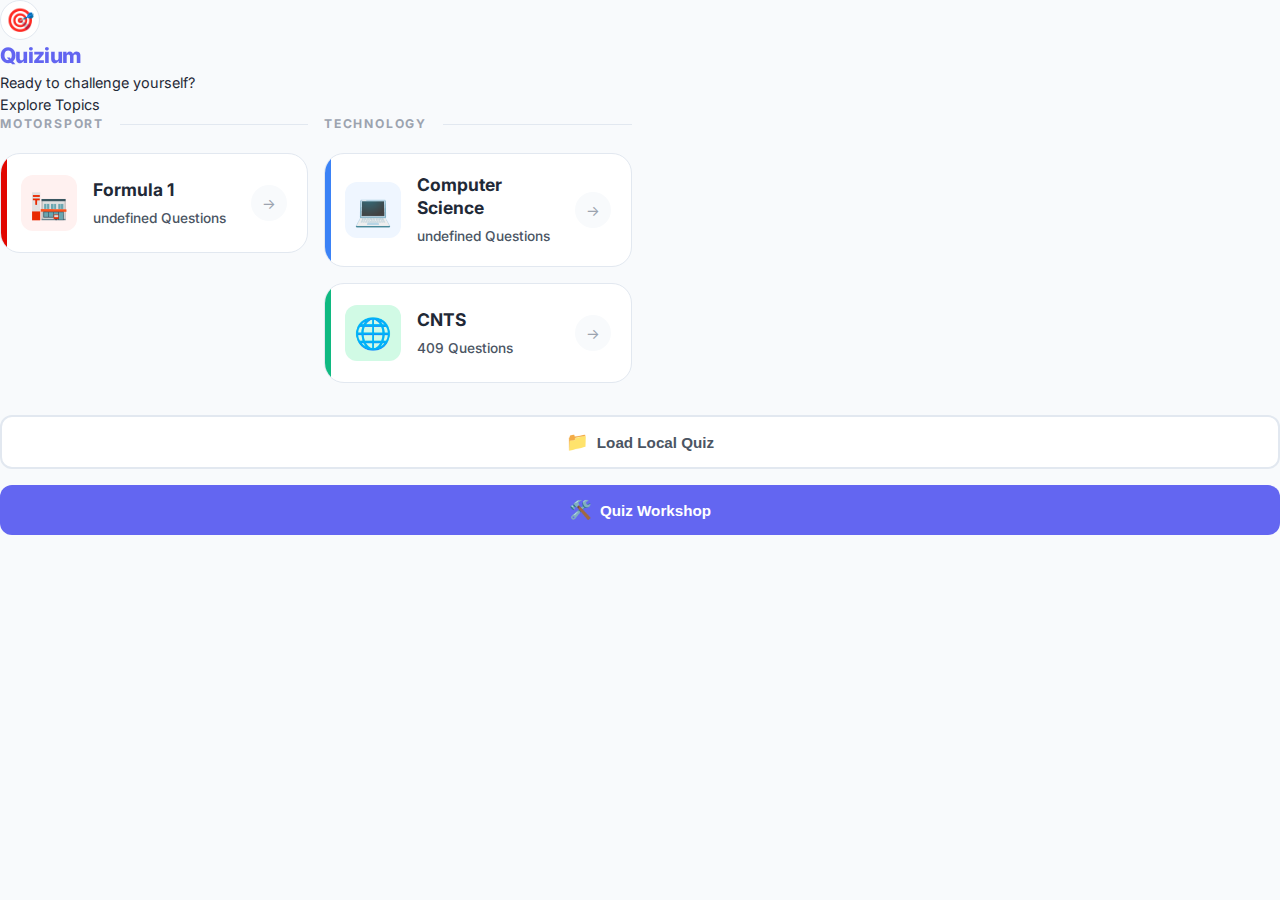
<file: index.html>
<!DOCTYPE html>
<html lang="en">

<head>
    <meta charset="UTF-8">
    <meta name="viewport" content="width=device-width, initial-scale=1.0, maximum-scale=1.0, user-scalable=no">
    <title>Quizium</title>
    <link rel="stylesheet" href="assets/css/main.css">
    <script>var quizApp = null;</script>
    <script src="assets/workshop.js" defer></script>
    <script src="assets/app.js" defer></script>
    <link rel="icon"
        href="data:image/svg+xml,<svg xmlns=%22http://www.w3.org/2000/svg%22 viewBox=%220 0 100 100%22><text y=%22.9em%22 font-size=%2290%22>🎯</text></svg>">
    <link href="https://fonts.googleapis.com/css2?family=Inter:wght@400;500;600;700;800&display=swap" rel="stylesheet">
</head>

<body>

    <div class="bg-gradient"></div>

    <div class="main-content">

        <div id="homeScreen" class="screen-container">
            <header class="home-header">
                <div class="logo-circle">🎯</div>
                <h1 class="app-name">Quizium</h1>
                <p class="app-tagline">Ready to challenge yourself?</p>
            </header>

            <div class="content-wrapper">
                <div class="section-header">
                    <span class="section-title">Explore Topics</span>
                    <span class="section-line"></span>
                </div>
                <div class="subjects-grid" id="subjectContainer"></div>

                <div style="margin-top: 32px;">
                    <button class="btn btn-secondary full-width"
                        onclick="quizApp.handlePersistentUpload()">
                        <span style="font-size: 1.2rem; margin-right: 8px;">📁</span> Load Local Quiz
                    </button>
                    <input type="file" id="local-file-input" accept=".json" class="hidden"
                        onchange="handleLocalQuizUpload(event)" style="display: none;">
                </div>

                <div style="margin-top: 16px;">
                    <button class="btn btn-primary full-width" onclick="openWorkshop()">
                        <span style="font-size: 1.2rem; margin-right: 8px;">🛠️</span> Quiz Workshop
                    </button>
                </div>

            </div>
        </div>

        <div id="questionCountScreen" class="screen-container hidden">
            <div class="nav-header">
                <button class="btn btn-icon-back" onclick="goHome()" aria-label="Go Back">
                    <svg width="24" height="24" viewBox="0 0 24 24" fill="none" stroke="currentColor" stroke-width="2.5"
                        stroke-linecap="round" stroke-linejoin="round">
                        <path d="M19 12H5"></path>
                        <path d="M12 19l-7-7 7-7"></path>
                    </svg>
                </button>
                <h1 class="page-title" id="selectedSubjectTitle">Subject</h1>
            </div>

            <div class="options-block">
                <p class="page-description" style="margin-bottom: 24px;">Customize your session.</p>

                <div class="setup-grid">
                    <!-- Question Count Section -->
                    <div class="slider-wrapper">
                        <div class="label-questions">Number of Questions</div>
                        <div class="count-display-group">
                            <div class="slider-value-display">
                                <input type="number" id="sliderValue" class="slider-value-input" value="10" min="1">
                            </div>
                            <div class="time-estimate-pill" id="timeEstimate">⏱️ ~3 min</div>
                        </div>

                        <div class="preset-buttons">
                            <button class="preset-btn" onclick="setSliderValue(10)">Short</button>
                            <button class="preset-btn" onclick="setSliderValue(50)">Normal</button>
                            <button class="preset-btn" onclick="setSliderValue('max')">Max</button>
                        </div>

                        <div class="range-container">
                            <input type="range" min="1" max="50" value="10" class="slider" id="questionSlider">
                            <div class="slider-labels">
                                <span>1</span>
                                <span id="maxQuestionsLabel">All</span>
                            </div>
                        </div>

                        <div class="toggle-wrapper">
                            <span class="toggle-label">Shuffle Questions</span>
                            <label class="toggle-switch">
                                <input type="checkbox" id="shuffleToggle" checked
                                    onchange="toggleShuffle(this.checked)">
                                <span class="toggle-slider"></span>
                            </label>
                        </div>
                    </div>

                    <!-- Time Mode Section -->
                    <div class="slider-wrapper">
                        <div class="label-questions" style="margin-bottom: 16px;">Time Mode</div>
                        <div class="preset-buttons vertical-options">
                            <button class="preset-btn active" id="btnTimeNone"
                                onclick="selectTimeMode('none')">None</button>
                            <button class="preset-btn" id="btnTimeStopwatch"
                                onclick="selectTimeMode('stopwatch')">Stopwatch</button>
                            <button class="preset-btn" id="btnTimeTimer"
                                onclick="selectTimeMode('timer')">Timer</button>
                        </div>

                        <div id="timerInputContainer" class="range-container slider-dimmed" style="margin-top: 20px;">
                            <div class="count-display-group" style="padding-bottom: 12px;">
                                <input type="number" id="timerValueDisplay" class="slider-value-input" value="10"
                                    min="1" max="60">
                            </div>
                            <input type="range" min="1" max="60" value="10" class="slider" id="timerSlider">
                            <div class="slider-labels">
                                <span>1m</span>
                                <span>60m</span>
                            </div>
                        </div>
                    </div>

                    <!-- Correction Mode Section -->
                    <div class="slider-wrapper">
                        <div class="label-questions" style="margin-bottom: 16px;">Correction</div>
                        <div class="preset-buttons vertical-options">
                            <button class="preset-btn active" id="btnCorrectionInstant"
                                onclick="selectCorrectionMode('instant')">Instant</button>
                            <button class="preset-btn" id="btnCorrectionFinal"
                                onclick="selectCorrectionMode('final')">Final</button>
                        </div>
                        <div
                            style="margin-top: 16px; font-size: 0.85rem; color: var(--text-tertiary); text-align: center; line-height: 1.4;">
                            <span id="correctionModeDesc">Instant feedback after each answer.</span>
                        </div>
                    </div>
                </div>

                <div class="primary-actions-grid" style="margin-top: 24px;">
                    <button class="btn btn-primary" onclick="startQuizFromSlider()">Start Quiz</button>
                    <button class="btn btn-secondary" onclick="quizApp.editWorkshop()">
                        <span style="font-size: 1.1rem; margin-right: 8px;">✏️</span> Edit Questions
                    </button>
                </div>
            </div>
        </div>

        <div id="quizScreen" class="screen-container hidden">
            <div class="quiz-header">
                <div class="quiz-header-top">
                    <div class="quiz-header-left">
                        <button class="btn btn-close" id="btnQuizClose" onclick="attemptCloseQuiz()"
                            aria-label="Exit Quiz">✕</button>
                        <button class="btn btn-close hidden" id="btnReviewBack" onclick="exitReview()"
                            aria-label="Back to Results"
                            style="font-size: 1rem; width: auto; padding: 0 8px; border-radius: 20px;">← Back</button>
                        <span class="quiz-subject-badge" id="quizSubjectTitle">Subject</span>
                    </div>

                    <div class="quiz-timer-display" id="timeDisplay"></div>

                    <div class="quiz-stats">
                        <div class="stat-pill correct"><span class="icon">✓</span> <span id="correctCount">0</span>
                        </div>
                        <div class="stat-pill wrong"><span class="icon">✗</span> <span id="wrongCount">0</span></div>
                    </div>
                </div>
                <div class="progress-track">
                    <div class="progress-fill" id="progressBar" style="width: 0%"></div>
                </div>
            </div>

            <div class="quiz-scroll-area">
                <div class="question-card">
                    <div class="question-meta">
                        <span class="q-number">Question <span id="currentQuestion">1</span>/<span
                                id="totalQuestions">10</span></span>
                        <div style="display: flex; gap: 12px; align-items: center;">
                            <button id="btnFlagQuestion" class="btn-flag hidden" aria-label="Flag Question"
                                onclick="toggleFlag()">
                                <svg width="20" height="20" viewBox="0 0 24 24" fill="none" stroke="currentColor"
                                    stroke-width="2" stroke-linecap="round" stroke-linejoin="round">
                                    <path d="M4 15s1-1 4-1 5 2 8 2 4-1 4-1V3s-1 1-4 1-5-2-8-2-4 1-4 1z"></path>
                                    <line x1="4" y1="22" x2="4" y2="15"></line>
                                </svg>
                            </button>
                            <span class="q-id" id="questionIdDisplay"></span>
                        </div>
                    </div>

                    <h2 class="question-text" id="questionText">Loading...</h2>

                    <div class="answer-options" id="optionsContainer"></div>
                    <div id="explanationCallout" class="callout hidden"></div>
                </div>
            </div>

            <footer class="quiz-footer">
                <div class="navigator-container">
                    <div class="navigator-scroll" id="questionNavigator"></div>
                </div>
                <div class="quiz-navigation">
                    <button id="prevBtn" class="nav-btn btn-secondary" onclick="previousQuestion()">Previous</button>
                    <button id="nextBtn" class="nav-btn btn-primary" onclick="nextQuestion()">Next</button>
                </div>
            </footer>
        </div>

        <div id="resultsScreen" class="screen-container hidden">
            <div class="results-content">
                <div class="score-hero">
                    <div class="score-ring-container">
                        <svg class="score-ring" width="160" height="160" viewBox="0 0 160 160">
                            <circle class="ring-bg" cx="80" cy="80" r="70"></circle>
                            <circle class="ring-progress" id="scoreRing" cx="80" cy="80" r="70" stroke-linecap="round"
                                transform="rotate(-90 80 80)"></circle>
                        </svg>
                        <div class="score-text-center">
                            <span class="score-big" id="scorePercentage">0%</span>
                            <span class="score-label">Score</span>
                        </div>
                    </div>
                    <h2 class="result-title" id="resultTitle">Great Job!</h2>
                    <p class="result-subtitle" id="resultMessage">You have mastered this subject.</p>
                    <div class="time-result-badge hidden" id="timeResultBadge">
                        ⏱️ <span id="timeResult">00:00</span>
                    </div>
                </div>

                <div class="stats-row">
                    <div class="stat-box correct">
                        <span class="stat-val" id="correctResult">0</span><span class="stat-lbl">Correct</span>
                    </div>
                    <div class="stat-box wrong">
                        <span class="stat-val" id="wrongResult">0</span><span class="stat-lbl">Wrong</span>
                    </div>
                    <div class="stat-box skipped">
                        <span class="stat-val" id="skippedResult">0</span><span class="stat-lbl">Skipped</span>
                    </div>
                    <div class="stat-box total">
                        <span class="stat-val" id="totalQuestionsResult">0</span><span class="stat-lbl">Total</span>
                    </div>
                </div>

                <div class="results-actions">
                    <div class="primary-actions-grid">
                        <div class="review-buttons-row">
                            <button class="btn btn-secondary" id="btnReviewAnswers" onclick="startReview()">Review
                                All</button>
                            <button class="btn btn-secondary btn-soft-red" id="btnReviewWrong"
                                onclick="startReview('wrong')">Review Wrong</button>
                        </div>
                        <button class="btn btn-primary full-width" onclick="restartQuiz()">Try Again</button>
                    </div>
                    <button class="btn btn-ghost full-width btn-home-bottom" onclick="goHome()">Back to Home</button>
                </div>
            </div>
        </div>



        <div id="confirmationModal" class="modal-overlay hidden">
            <div class="modal-content">
                <h3 class="modal-title">Finish Quiz?</h3>
                <p class="modal-text">Are you sure you want to finish the quiz? You can't change your answers after
                    submitting.</p>
                <div class="modal-actions">
                    <button class="btn btn-secondary" onclick="hideFinishConfirmation()">Cancel</button>
                    <button class="btn btn-primary" onclick="confirmFinish()">Confirm</button>
                </div>
            </div>
        </div>

        <!-- Quiz Workshop Screen -->
        <div id="workshopScreen" class="screen-container hidden"
            style="max-height: 100vh; overflow: hidden; display: flex; flex-direction: column;">
            <div class="nav-header" style="flex-shrink: 0; justify-content: flex-start; gap: 16px;">
                <button class="btn btn-icon-back" onclick="attemptCloseWorkshop()" aria-label="Go Back">
                    <svg width="24" height="24" viewBox="0 0 24 24" fill="none" stroke="currentColor" stroke-width="2.5"
                        stroke-linecap="round" stroke-linejoin="round">
                        <path d="M19 12H5"></path>
                        <path d="M12 19l-7-7 7-7"></path>
                    </svg>
                </button>
                <h1 class="page-title" style="margin: 0;">Quiz Workshop</h1>
            </div>

            <!-- Mobile Tabs -->
            <div class="workshop-tabs mobile-only">
                <button class="workshop-tab active" onclick="WorkshopManager.switchTab('editor')">Editor</button>
                <button class="workshop-tab" onclick="WorkshopManager.switchTab('preview')">Preview</button>
            </div>

            <div class="workshop-layout" style="flex: 1; display: flex; overflow: hidden;">
                <!-- Editor Panel -->
                <div id="workshop-panel-editor" class="workshop-panel active">
                    <div class="workshop-toolbar" style="min-height: 70px;">
                        <div class="toolbar-group">
                            <span class="tool-label"
                                style="font-size: 0.85rem; font-weight: 600; color: var(--text-secondary);">Start
                                ID</span>
                            <input type="number" id="workshopStartId" class="workshop-input-sm" placeholder="ID"
                                value="1" min="0">
                        </div>
                        <div class="toolbar-group actions-group">
                            <button class="btn-tool btn-tool-outline" onclick="WorkshopManager.clear()"
                                title="Clear Input">
                                <span class="tool-icon">🗑️</span><span class="tool-label">Clear</span>
                            </button>
                        </div>
                    </div>

                    <div class="ide-editor-container">
                        <div class="ide-body" style="height: 100%;">
                            <div class="ide-gutter" id="workshop-editor-gutter"></div>
                            <div class="ide-textarea-wrap">
                                <div class="hint-overlay" id="workshop-hint-overlay" aria-hidden="true"></div>
                                <textarea class="ide-textarea" id="workshop-editor-input"
                                    placeholder="Question Text&#10;Option A&#10;Option B&#10;Option C&#10;0&#10;Explanation (Optional)&#10;&#10;Question Text&#10;b&#10;0&#10;Explanation (Optional)"
                                    spellcheck="false" autocomplete="off" autocorrect="off"
                                    autocapitalize="off"></textarea>
                            </div>
                        </div>
                        <div id="workshop-status" class="workshop-status hidden"></div>
                    </div>
                </div>

                <!-- Preview Panel -->
                <div id="workshop-panel-preview" class="workshop-panel">
                    <div class="workshop-toolbar justify-end" style="min-height: 70px;">
                        <div class="toggle-wrapper" style="margin-right: auto; margin-bottom: 0;">
                            <span class="toggle-label" style="font-size: 0.85rem; margin-right: 8px;">JSON View</span>
                            <label class="toggle-switch" style="transform: scale(0.85);">
                                <input type="checkbox" id="workshop-view-toggle"
                                    onchange="WorkshopManager.toggleViewMode(this.checked)">
                                <span class="toggle-slider"></span>
                            </label>
                        </div>
                        <div class="toolbar-group actions-group">
                            <button class="btn-tool" onclick="WorkshopManager.saveJSON()" title="Save Changes"
                                id="workshop-save-btn" disabled>
                                <span class="tool-icon">💾</span><span class="tool-label">Save</span>
                            </button>
                            <button class="btn-tool btn-tool-outline" onclick="WorkshopManager.playQuiz()" title="Play This Quiz"
                                id="workshop-play-btn" disabled>
                                <span class="tool-icon">▶️</span><span class="tool-label">Play</span>
                            </button>
                            <button class="btn-tool btn-tool-outline" onclick="WorkshopManager.copyJSON()"
                                title="Copy JSON" id="workshop-copy-btn" disabled>
                                <span class="tool-icon">📋</span><span class="tool-label">Copy</span>
                            </button>
                            <button class="btn-tool btn-tool-outline" onclick="WorkshopManager.downloadJSON()"
                                title="Download JSON" id="workshop-dl-btn" disabled>
                                <span class="tool-icon">💾</span><span class="tool-label">Download</span>
                            </button>
                        </div>
                    </div>

                    <div class="workshop-preview-container">
                        <div class="preview-scroll-area" id="workshop-preview-scroll">
                            <div class="preview-placeholder" id="workshop-preview-placeholder">
                                <span class="placeholder-icon">👀</span>
                                <p>Generated preview will appear here</p>
                            </div>
                            <div id="workshop-preview-content" class="hidden" style="padding: 20px;">
                                <!-- Cards injected via JS -->
                            </div>
                            <div id="workshop-json-container" class="hidden ide-body"
                                style="border-radius: 8px; background: #fafafa; overflow: hidden; height: 100%;">
                                <div class="ide-gutter" id="workshop-json-gutter" style="overflow-y: hidden;"></div>
                                <textarea id="workshop-json-input"
                                    style="flex: 1; font-family: var(--font-mono); font-size: 0.95rem; line-height: 1.6rem; padding: 12px; white-space: pre; color: var(--text); overflow-y: auto; background: transparent; border: none; outline: none; resize: none;"
                                    spellcheck="false" autocomplete="off" autocorrect="off"
                                    autocapitalize="off"></textarea>
                            </div>
                        </div>
                        <div id="workshop-status-preview" class="workshop-status hidden"></div>
                    </div>
                </div>
            </div>
        </div>

    </div>
</body>

</html>
</file>
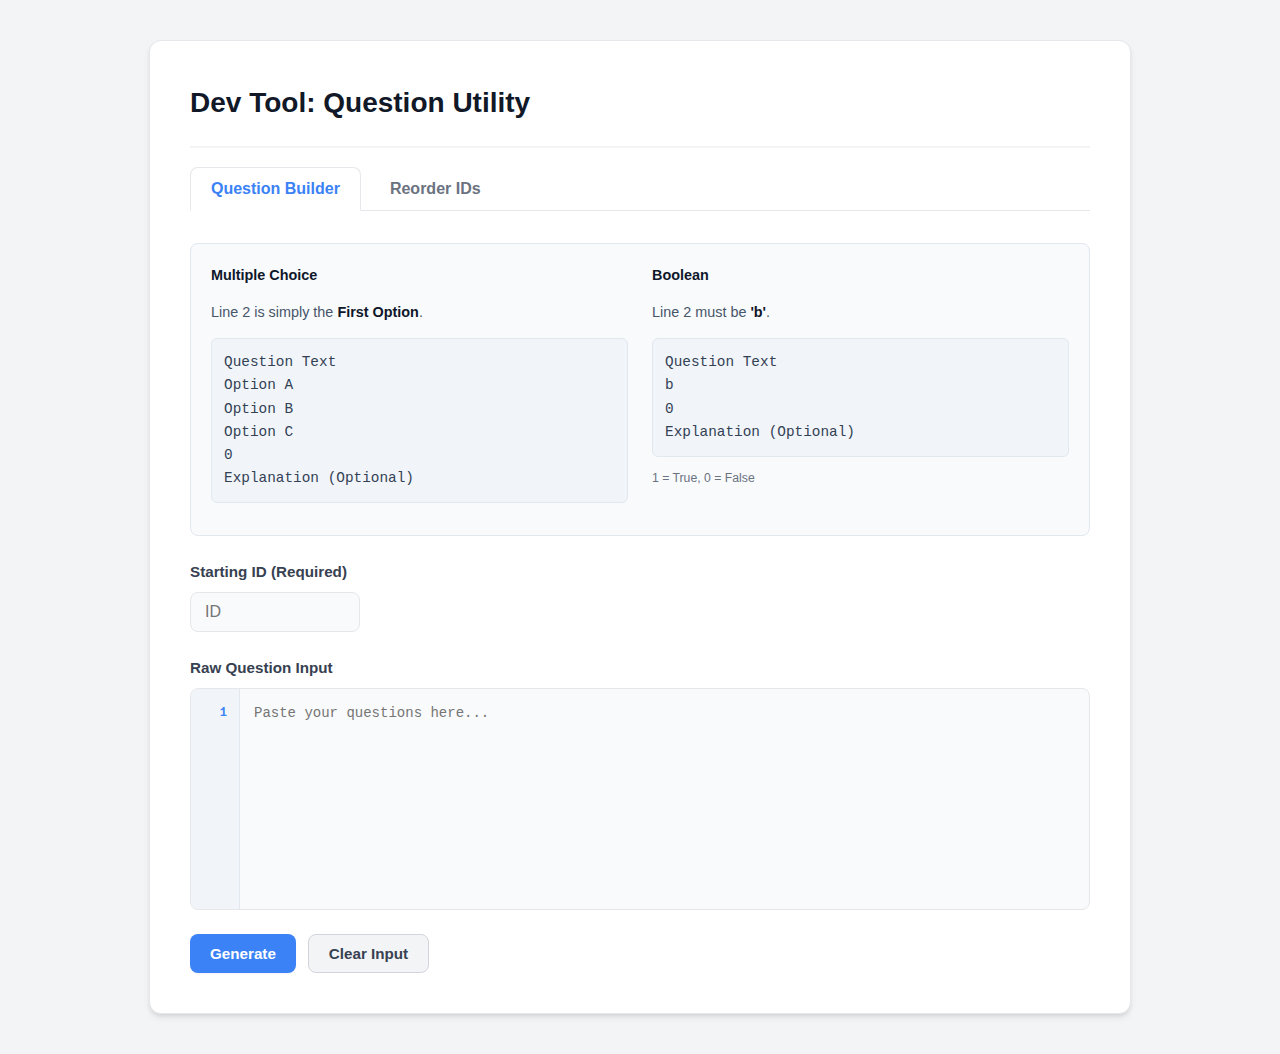
<file: dev/question-builder.html>
<!DOCTYPE html>
<html lang="en">

<head>
    <meta charset="UTF-8">
    <meta name="viewport" content="width=device-width, initial-scale=1.0">
    <title>Dev Tool: Question Utility</title>
    <style>
        :root {
            --bg: #f3f4f6;
            --surface: #ffffff;
            --border: #e5e7eb;
            --text: #1f2937;
            --text-sec: #6b7280;
            --primary: #3b82f6;
            --primary-hover: #2563eb;
            --danger: #ef4444;
            --danger-bg: #fef2f2;
            --danger-border: #fca5a5;
            --success: #10b981;
            --success-bg: #ecfdf5;
            --success-border: #6ee7b7;
            --focus-ring: rgba(59, 130, 246, 0.3);
            --font-mono: ui-monospace, SFMono-Regular, Menlo, Monaco, Consolas, monospace;
            --font-sans: -apple-system, BlinkMacSystemFont, "Segoe UI", Roboto, Helvetica, Arial, sans-serif;
            --shadow-sm: 0 1px 2px 0 rgba(0, 0, 0, 0.05);
            --shadow-md: 0 4px 6px -1px rgba(0, 0, 0, 0.1), 0 2px 4px -1px rgba(0, 0, 0, 0.06);
        }

        body {
            font-family: var(--font-sans);
            background: var(--bg);
            color: var(--text);
            margin: 0;
            padding: 40px 20px;
            line-height: 1.6;
        }

        .container {
            max-width: 900px;
            margin: 0 auto;
            background: var(--surface);
            padding: 40px;
            border-radius: 12px;
            box-shadow: var(--shadow-md);
            border: 1px solid var(--border);
        }

        h1 {
            margin-top: 0;
            font-size: 1.75rem;
            color: #111827;
            border-bottom: 2px solid var(--bg);
            padding-bottom: 20px;
            font-weight: 700;
        }

        h2,
        h3 {
            color: #111827;
            font-weight: 600;
        }

        .form-group {
            margin-bottom: 24px;
        }

        label {
            display: block;
            font-weight: 600;
            margin-bottom: 8px;
            color: #374151;
            font-size: 0.95rem;
        }

        input[type="number"] {
            border: 1px solid var(--border);
            border-radius: 8px;
            font-family: inherit;
            transition: border-color 0.2s, box-shadow 0.2s;
            background: #f9fafb;
            color: var(--text);
            padding: 10px 14px;
            font-size: 1rem;
            width: 140px;
        }

        input[type="number"]:focus {
            outline: none;
            border-color: var(--primary);
            box-shadow: 0 0 0 3px var(--focus-ring);
            background: var(--surface);
        }

        button {
            background: var(--primary);
            color: white;
            border: none;
            padding: 10px 20px;
            border-radius: 8px;
            font-size: 0.95rem;
            font-weight: 600;
            cursor: pointer;
            transition: all 0.2s;
            box-shadow: var(--shadow-sm);
            display: inline-flex;
            align-items: center;
            justify-content: center;
        }

        button:hover {
            background: var(--primary-hover);
            transform: translateY(-1px);
        }

        button:active {
            transform: translateY(0);
        }

        .btn-secondary {
            background: #f3f4f6;
            color: #374151;
            border: 1px solid #d1d5db;
            box-shadow: none;
        }

        .btn-secondary:hover {
            background: #e5e7eb;
            color: #111827;
        }

        .status {
            margin-top: 24px;
            padding: 16px;
            border-radius: 8px;
            display: none;
            white-space: pre-wrap;
            font-weight: 500;
            font-size: 0.95rem;
            border-left: 4px solid transparent;
        }

        .status.error {
            background: var(--danger-bg);
            color: #991b1b;
            border-color: var(--danger-border);
            border-left-color: var(--danger);
        }

        .status.success {
            background: var(--success-bg);
            color: #065f46;
            border-color: var(--success-border);
            border-left-color: var(--success);
        }

        .legend {
            background: #f8fafc;
            border: 1px solid #e2e8f0;
            border-radius: 8px;
            padding: 20px;
            margin-bottom: 24px;
            font-size: 0.9rem;
            color: #475569;
        }

        .legend strong {
            color: #0f172a;
        }

        .legend code {
            display: block;
            background: #f1f5f9;
            padding: 12px;
            border-radius: 6px;
            font-family: var(--font-mono);
            margin: 12px 0;
            white-space: pre;
            color: #334155;
            border: 1px solid #e2e8f0;
        }

        .grid {
            display: grid;
            grid-template-columns: 1fr 1fr;
            gap: 24px;
        }

        @media (max-width: 600px) {
            .grid {
                grid-template-columns: 1fr;
            }
        }

        .actions {
            display: flex;
            gap: 12px;
            margin-top: 20px;
        }

        .tabs {
            display: flex;
            margin-bottom: 32px;
            border-bottom: 1px solid var(--border);
            gap: 8px;
        }

        .tab-btn {
            padding: 12px 20px;
            background: transparent;
            border: none;
            font-size: 1rem;
            color: var(--text-sec);
            cursor: pointer;
            margin-bottom: -1px;
            font-weight: 600;
            border-radius: 8px 8px 0 0;
            box-shadow: none;
            transition: all 0.2s;
            border: 1px solid transparent;
            border-bottom: none;
        }

        .tab-btn:hover {
            transform: translateY(0);
        }

        .tab-btn.active {
            color: var(--primary);
            background: var(--surface);
            border: 1px solid var(--border);
            border-bottom: 1px solid var(--surface);
        }

        .tab-btn:hover:not(.active) {
            color: var(--text);
            background: #f9fafb;
            border: 1px solid transparent;
            border-bottom: none;
        }

        .tab-content {
            display: none;
            animation: fadeIn 0.3s ease;
        }

        .tab-content.active {
            display: block;
        }

        @keyframes fadeIn {
            from {
                opacity: 0;
                transform: translateY(4px);
            }

            to {
                opacity: 1;
                transform: translateY(0);
            }
        }

        .preview-section {
            display: none;
            margin-top: 32px;
            border-top: 1px solid var(--border);
            padding-top: 24px;
            animation: fadeIn 0.4s ease;
        }

        .preview-section h3 {
            margin-top: 0;
            font-size: 1.15rem;
            color: #111827;
            margin-bottom: 16px;
        }

        button.btn-success {
            background: var(--success) !important;
            color: white !important;
            box-shadow: 0 0 0 3px rgba(16, 185, 129, 0.3) !important;
        }

        button.btn-success:hover {
            background: #059669 !important;
        }

        /* ── IDE Editor Component ─────────────────────────────── */
        .ide-editor {
            border: 1px solid var(--border);
            border-radius: 8px;
            overflow: hidden;
            background: #f9fafb;
            transition: border-color 0.2s, box-shadow 0.2s;
        }

        .ide-editor:focus-within {
            border-color: var(--primary);
            box-shadow: 0 0 0 3px var(--focus-ring);
        }

        .ide-editor.dark {
            background: #1e293b;
            border-color: #0f172a;
            box-shadow: inset 0 2px 4px rgba(0, 0, 0, .1);
        }

        .ide-body {
            display: flex;
            overflow: hidden;
        }

        .ide-gutter {
            background: #f1f5f9;
            border-right: 1px solid #e2e8f0;
            padding: 12px 0;
            min-width: 48px;
            text-align: right;
            overflow: hidden;
            flex-shrink: 0;
            user-select: none;
        }

        .ide-editor.dark .ide-gutter {
            background: #162032;
            border-right-color: #0f172a;
        }

        .ide-line-num {
            display: block;
            height: 1.6rem;
            line-height: 1.6rem;
            font-size: 0.75rem;
            font-family: var(--font-mono);
            color: #94a3b8;
            padding-right: 12px;
            transition: color 0.1s;
        }

        .ide-line-num.active {
            color: var(--primary);
            font-weight: 600;
        }

        .ide-editor.dark .ide-line-num {
            color: #475569;
        }

        .ide-editor.dark .ide-line-num.active {
            color: #58a6ff;
        }

        .ide-textarea {
            flex: 1;
            font-family: var(--font-mono);
            font-size: 14px;
            line-height: 1.6rem;
            padding: 12px 12px 12px 14px;
            overflow-y: scroll;
            overflow-x: auto;
            height: 100%;
            box-sizing: border-box;
            background: transparent;
            border: none;
            outline: none;
            resize: none;
            color: var(--text);
            caret-color: var(--primary);
            tab-size: 2;
            white-space: pre;
        }

        .ide-pre {
            flex: 1;
            font-family: var(--font-mono);
            font-size: 14px;
            line-height: 1.6rem;
            padding: 12px 12px 12px 14px;
            overflow-y: scroll;
            overflow-x: auto;
            height: 100%;
            box-sizing: border-box;
            background: transparent;
            border: none;
            margin: 0;
            color: #e2e8f0;
            white-space: pre;
            box-shadow: none;
        }

        .ide-textarea::-webkit-scrollbar,
        .ide-pre::-webkit-scrollbar {
            width: 8px;
            height: 8px;
        }

        .ide-textarea::-webkit-scrollbar-track,
        .ide-pre::-webkit-scrollbar-track {
            background: transparent;
        }

        .ide-textarea::-webkit-scrollbar-thumb {
            background: #d1d5db;
            border-radius: 4px;
        }

        .ide-pre::-webkit-scrollbar-thumb {
            background: #334155;
            border-radius: 4px;
        }
    </style>
</head>

<body>

    <div class="container">
        <h1>Dev Tool: Question Utility</h1>

        <div class="tabs">
            <button class="tab-btn active" onclick="switchTab('builder')">Question Builder</button>
            <button class="tab-btn" onclick="switchTab('reorder')">Reorder IDs</button>
        </div>

        <!-- TAB 1: BUILDER -->
        <div id="tab-builder" class="tab-content active">
            <div class="legend">
                <div class="grid">
                    <div>
                        <strong>Multiple Choice</strong>
                        <p>Line 2 is simply the <strong>First Option</strong>.</p>
                        <code>Question Text
Option A
Option B
Option C
0
Explanation (Optional)</code>
                    </div>
                    <div>
                        <strong>Boolean</strong>
                        <p>Line 2 must be <strong>'b'</strong>.</p>
                        <code>Question Text
b
0
Explanation (Optional)</code>
                        <p style="font-size: 0.85em; color: var(--text-sec)">1 = True, 0 = False</p>
                    </div>
                </div>
            </div>

            <div class="form-group">
                <label for="startId">Starting ID (Required)</label>
                <input type="number" id="startId" min="0" placeholder="ID">
            </div>

            <div class="form-group">
                <label>Raw Question Input</label>
                <div class="ide-editor">
                    <div class="ide-body" style="height:220px">
                        <div class="ide-gutter" id="rawInput-gutter"></div>
                        <textarea class="ide-textarea" id="rawInput" placeholder="Paste your questions here..."
                            spellcheck="false" autocomplete="off" autocorrect="off" autocapitalize="off"></textarea>
                    </div>
                </div>
            </div>

            <div id="builder-status" class="status"></div>

            <div class="actions">
                <button onclick="generateJSON()">Generate</button>
                <button class="btn-secondary" onclick="clearBuilderInput()">Clear Input</button>
            </div>

            <div id="builder-preview-section" class="preview-section">
                <h3>Preview</h3>
                <div class="ide-editor dark">
                    <div class="ide-body" style="height:400px">
                        <div class="ide-gutter" id="builder-preview-gutter"></div>
                        <pre class="ide-pre" id="builder-preview"></pre>
                    </div>
                </div>
                <div class="actions">
                    <button id="builder-copy-btn" onclick="copyJSON('builder')">Copy to Clipboard</button>
                    <button onclick="downloadJSON('builder')">Download .json</button>
                </div>
            </div>
        </div>

        <!-- TAB 2: REORDER -->
        <div id="tab-reorder" class="tab-content">
            <div class="legend">
                <p>Paste a JSON array of questions. This tool will sort them by their current ID and reassign sequential
                    IDs starting from 1.</p>
                <code>[
  { "id": 45, ... },
  { "id": 1, ... }
]
->
[
  { "id": 1, ... },
  { "id": 2, ... }
]</code>
            </div>

            <div class="form-group">
                <label>JSON Input</label>
                <div class="ide-editor">
                    <div class="ide-body" style="height:220px">
                        <div class="ide-gutter" id="jsonInput-gutter"></div>
                        <textarea class="ide-textarea" id="jsonInput" placeholder="Paste JSON array here..."
                            spellcheck="false" autocomplete="off" autocorrect="off" autocapitalize="off"></textarea>
                    </div>
                </div>
            </div>

            <div id="reorder-status" class="status"></div>

            <div class="actions">
                <button onclick="reorderIDs()">Reorder</button>
                <button class="btn-secondary" onclick="clearReorderInput()">Clear Input</button>
            </div>

            <div id="reorder-preview-section" class="preview-section">
                <h3>Preview</h3>
                <div class="ide-editor dark">
                    <div class="ide-body" style="height:400px">
                        <div class="ide-gutter" id="reorder-preview-gutter"></div>
                        <pre class="ide-pre" id="reorder-preview"></pre>
                    </div>
                </div>
                <div class="actions">
                    <button id="reorder-copy-btn" onclick="copyJSON('reorder')">Copy to Clipboard</button>
                    <button onclick="downloadJSON('reorder')">Download .json</button>
                </div>
            </div>
        </div>
    </div>

    <script>
        // ── IDE helpers ──────────────────────────────────────────────────────────

        function buildGutter(gutterId, lineCount, activeLine) {
            const gutter = document.getElementById(gutterId);
            if (!gutter) return;
            let html = '';
            for (let i = 1; i <= Math.max(lineCount, 1); i++) {
                const cls = (i === activeLine) ? ' active' : '';
                html += `<span class="ide-line-num${cls}">${i}</span>`;
            }
            gutter.innerHTML = html;
        }

        function getActiveLine(textarea) {
            return textarea.value.slice(0, textarea.selectionStart).split('\n').length;
        }

        function highlightLine(lineNum, textareaId, gutterId) {
            const ta = document.getElementById(textareaId);
            if (!ta) return;
            const lines = ta.value.split('\n');
            let startPos = 0;
            for (let i = 0; i < lineNum - 1 && i < lines.length; i++) {
                startPos += lines[i].length + 1;
            }
            ta.focus();
            const lineLen = lines[lineNum - 1] ? lines[lineNum - 1].length : 0;
            ta.setSelectionRange(startPos, startPos + lineLen);

            buildGutter(gutterId, lines.length, lineNum);

            const matches = window.getComputedStyle(ta).lineHeight.match(/([\d.]+)px/);
            const lh = matches ? parseFloat(matches[1]) : 25.6;
            ta.scrollTop = Math.max(0, (lineNum - 1) * lh - ta.clientHeight / 2);
        }

        function initTextareaIDE(textareaId, gutterId) {
            const ta = document.getElementById(textareaId);
            if (!ta) return;

            function refresh() {
                const lines = ta.value.split('\n').length;
                buildGutter(gutterId, lines, getActiveLine(ta));
                document.getElementById(gutterId).scrollTop = ta.scrollTop;
            }

            ta.addEventListener('input', refresh);
            ta.addEventListener('scroll', () => {
                document.getElementById(gutterId).scrollTop = ta.scrollTop;
            });
            ['keyup', 'mouseup', 'click', 'focus'].forEach(ev => ta.addEventListener(ev, refresh));

            ta.addEventListener('keydown', e => {
                if (e.key === 'Tab') {
                    e.preventDefault();
                    const s = ta.selectionStart, end = ta.selectionEnd;
                    ta.value = ta.value.slice(0, s) + '  ' + ta.value.slice(end);
                    ta.selectionStart = ta.selectionEnd = s + 2;
                    refresh();
                }
            });

            buildGutter(gutterId, 1, 1);
        }

        function syncPreviewGutter(preElId, gutterId) {
            const pre = document.getElementById(preElId);
            const lines = (pre.textContent || '').split('\n').length;
            buildGutter(gutterId, lines, null);
            pre.addEventListener('scroll', () => {
                document.getElementById(gutterId).scrollTop = pre.scrollTop;
            });
        }

        // Init input textareas
        initTextareaIDE('rawInput', 'rawInput-gutter');
        initTextareaIDE('jsonInput', 'jsonInput-gutter');

        // ── Tab switching ────────────────────────────────────────────────────────

        function switchTab(tabName) {
            document.querySelectorAll('.tab-content').forEach(el => el.classList.remove('active'));
            document.querySelectorAll('.tab-btn').forEach(el => el.classList.remove('active'));
            document.getElementById(`tab-${tabName}`).classList.add('active');
            const buttons = document.querySelectorAll('.tab-btn');
            if (tabName === 'builder') buttons[0].classList.add('active');
            if (tabName === 'reorder') buttons[1].classList.add('active');
        }

        function showStatus(elementId, msg, type) {
            const el = document.getElementById(elementId);
            el.innerHTML = msg;
            el.className = `status ${type}`;
            el.style.display = 'block';
        }

        // ── Builder ──────────────────────────────────────────────────────────────

        function clearBuilderInput() {
            document.getElementById('rawInput').value = '';
            document.getElementById('startId').value = '';
            document.getElementById('builder-status').style.display = 'none';
            document.getElementById('builder-preview-section').style.display = 'none';
            document.getElementById('builder-preview').textContent = '';
            buildGutter('rawInput-gutter', 1, 1);
            buildGutter('builder-preview-gutter', 1, null);
        }

        function generateJSON() {
            const input = document.getElementById('rawInput').value;
            const startIdStr = document.getElementById('startId').value;
            const statusEl = document.getElementById('builder-status');
            statusEl.style.display = 'none';
            statusEl.className = 'status';
            document.getElementById('builder-preview-section').style.display = 'none';

            if (!input.trim()) { showStatus('builder-status', 'Please enter some questions.', 'error'); return; }
            if (!startIdStr.trim()) { showStatus('builder-status', 'Please enter a Starting ID.', 'error'); return; }

            let startId = parseInt(startIdStr);
            if (isNaN(startId) || startId < 0) { showStatus('builder-status', 'Invalid Starting ID.', 'error'); return; }

            const rawLines = input.split('\n');
            const blocksList = [];
            let currentBlockDeets = [];

            rawLines.forEach((line, idx) => {
                if (line.trim() === '') {
                    if (currentBlockDeets.length > 0) {
                        blocksList.push(currentBlockDeets);
                        currentBlockDeets = [];
                    }
                } else {
                    currentBlockDeets.push({ text: line.trim(), lineNum: idx + 1 });
                }
            });
            if (currentBlockDeets.length > 0) {
                blocksList.push(currentBlockDeets);
            }

            const jsonOutput = [];
            let currentId = startId;
            const errors = [];

            blocksList.forEach((linesDetails, index) => {
                const qNum = index + 1;
                const mkErr = (lineNum, text) => errors.push(`<a href="javascript:void(0)" onclick="highlightLine(${lineNum}, 'rawInput', 'rawInput-gutter')" style="color: inherit; text-decoration: underline; font-weight: bold;">Line ${lineNum}</a> - Question ${qNum}: ${text}`);

                if (linesDetails.length < 2) {
                    mkErr(linesDetails[0].lineNum, `Malformed block (too few lines).`);
                    return;
                }

                const questionText = linesDetails[0].text;
                const line2Str = linesDetails[1].text.toLowerCase();
                const type = (line2Str === 'b') ? 'boolean' : 'multiple';

                if (type === 'multiple') {
                    if (linesDetails.length < 3) {
                        mkErr(linesDetails[0].lineNum, `Insufficient content for multiple choice.`);
                        return;
                    }
                    let answerIndex = -1, optionLines = [], foundAnswerLineIndex = -1;
                    let answerLineNum = -1;
                    for (let i = 1; i < linesDetails.length; i++) {
                        if (/^\d+$/.test(linesDetails[i].text)) {
                            foundAnswerLineIndex = i;
                            answerIndex = parseInt(linesDetails[i].text);
                            answerLineNum = linesDetails[i].lineNum;
                            break;
                        }
                        optionLines.push(linesDetails[i].text);
                    }
                    if (foundAnswerLineIndex === -1) {
                        mkErr(linesDetails[0].lineNum, `Could not find answer index.`);
                        return;
                    }
                    if (optionLines.length < 2 || optionLines.length > 5) {
                        mkErr(linesDetails[1].lineNum, `Invalid number of options (${optionLines.length}). Must be 2-4.`);
                        return;
                    }
                    if (answerIndex < 0 || answerIndex >= optionLines.length) {
                        mkErr(answerLineNum, `Answer index ${answerIndex} out of bounds.`);
                        return;
                    }

                    let questionObj = { id: currentId, type, question: questionText };
                    questionObj.options = optionLines;
                    questionObj.answer = answerIndex;
                    if (foundAnswerLineIndex + 1 < linesDetails.length) {
                        questionObj.explanation = linesDetails.slice(foundAnswerLineIndex + 1).map(l => l.text).join(' ');
                    }
                    jsonOutput.push(questionObj);
                    currentId++;
                } else {
                    const contentLines = linesDetails.slice(2);
                    if (contentLines.length < 1) {
                        mkErr(linesDetails[1].lineNum, `Missing answer index for boolean.`);
                        return;
                    }
                    const answerLineDeet = contentLines[0];
                    if (!/^\d+$/.test(answerLineDeet.text)) {
                        mkErr(answerLineDeet.lineNum, `Expected numeric answer index (0 or 1).`);
                        return;
                    }
                    let raw = parseInt(answerLineDeet.text);
                    if (raw !== 0 && raw !== 1) {
                        mkErr(answerLineDeet.lineNum, `Boolean answer index must be 1 (True) or 0 (False).`);
                        return;
                    }
                    let questionObj = { id: currentId, type, question: questionText };
                    questionObj.answer = raw;
                    if (contentLines.length > 1) {
                        questionObj.explanation = contentLines.slice(1).map(l => l.text).join(' ');
                    }
                    jsonOutput.push(questionObj);
                    currentId++;
                }
            });

            if (errors.length > 0) { showStatus('builder-status', errors.join('\n'), 'error'); return; }

            const jsonString = JSON.stringify(jsonOutput, null, 2);
            showStatus('builder-status', `Successfully generated ${jsonOutput.length} questions!`, 'success');
            document.getElementById('builder-preview').textContent = jsonString;
            document.getElementById('builder-preview-section').style.display = 'block';
            syncPreviewGutter('builder-preview', 'builder-preview-gutter');
        }

        // ── Reorder ──────────────────────────────────────────────────────────────

        function clearReorderInput() {
            document.getElementById('jsonInput').value = '';
            document.getElementById('reorder-status').style.display = 'none';
            document.getElementById('reorder-preview-section').style.display = 'none';
            document.getElementById('reorder-preview').textContent = '';
            buildGutter('jsonInput-gutter', 1, 1);
            buildGutter('reorder-preview-gutter', 1, null);
        }

        function reorderIDs() {
            const input = document.getElementById('jsonInput').value;
            const statusEl = document.getElementById('reorder-status');
            statusEl.style.display = 'none';
            statusEl.className = 'status';
            document.getElementById('reorder-preview-section').style.display = 'none';

            if (!input.trim()) { showStatus('reorder-status', 'Please paste JSON array.', 'error'); return; }

            let questions;
            try { questions = JSON.parse(input); }
            catch (e) { showStatus('reorder-status', 'Invalid JSON syntax.', 'error'); return; }

            if (!Array.isArray(questions)) { showStatus('reorder-status', 'Input must be a JSON array.', 'error'); return; }

            for (let i = 0; i < questions.length; i++) {
                if (!questions[i].hasOwnProperty('id')) {
                    showStatus('reorder-status', `Item at index ${i} is missing 'id'.`, 'error'); return;
                }
            }

            const reordered = questions.sort((a, b) => a.id - b.id).map((q, i) => ({ ...q, id: i + 1 }));
            const jsonString = JSON.stringify(reordered, null, 2);

            showStatus('reorder-status', `Successfully reordered ${reordered.length} questions!\nIDs reset to 1-${reordered.length}.`, 'success');
            document.getElementById('reorder-preview').textContent = jsonString;
            document.getElementById('reorder-preview-section').style.display = 'block';
            syncPreviewGutter('reorder-preview', 'reorder-preview-gutter');
        }

        // ── Shared utilities ─────────────────────────────────────────────────────

        function copyJSON(type) {
            const text = document.getElementById(`${type}-preview`).textContent;
            const btn = document.getElementById(`${type}-copy-btn`);
            navigator.clipboard.writeText(text).then(() => {
                btn.innerText = 'Copied!';
                btn.classList.add('btn-success');
                setTimeout(() => { btn.innerText = 'Copy to Clipboard'; btn.classList.remove('btn-success'); }, 2000);
            }).catch(() => alert('Failed to copy to clipboard.'));
        }

        function downloadJSON(type) {
            const text = document.getElementById(`${type}-preview`).textContent;
            const blob = new Blob([text], { type: 'application/json' });
            const url = URL.createObjectURL(blob);
            const a = document.createElement('a');
            a.href = url; a.download = 'quiz-data.json';
            document.body.appendChild(a); a.click();
            document.body.removeChild(a); URL.revokeObjectURL(url);
        }
    </script>

</body>

</html>
</file>
<file: assets/css/main.css>
@import 'variables.css';
@import 'base.css';
@import 'layout.css';
@import 'components.css';
@import 'screens.css';
@import 'states.css';
@import 'workshop.css';
@import 'drag_drop.css';
</file>
